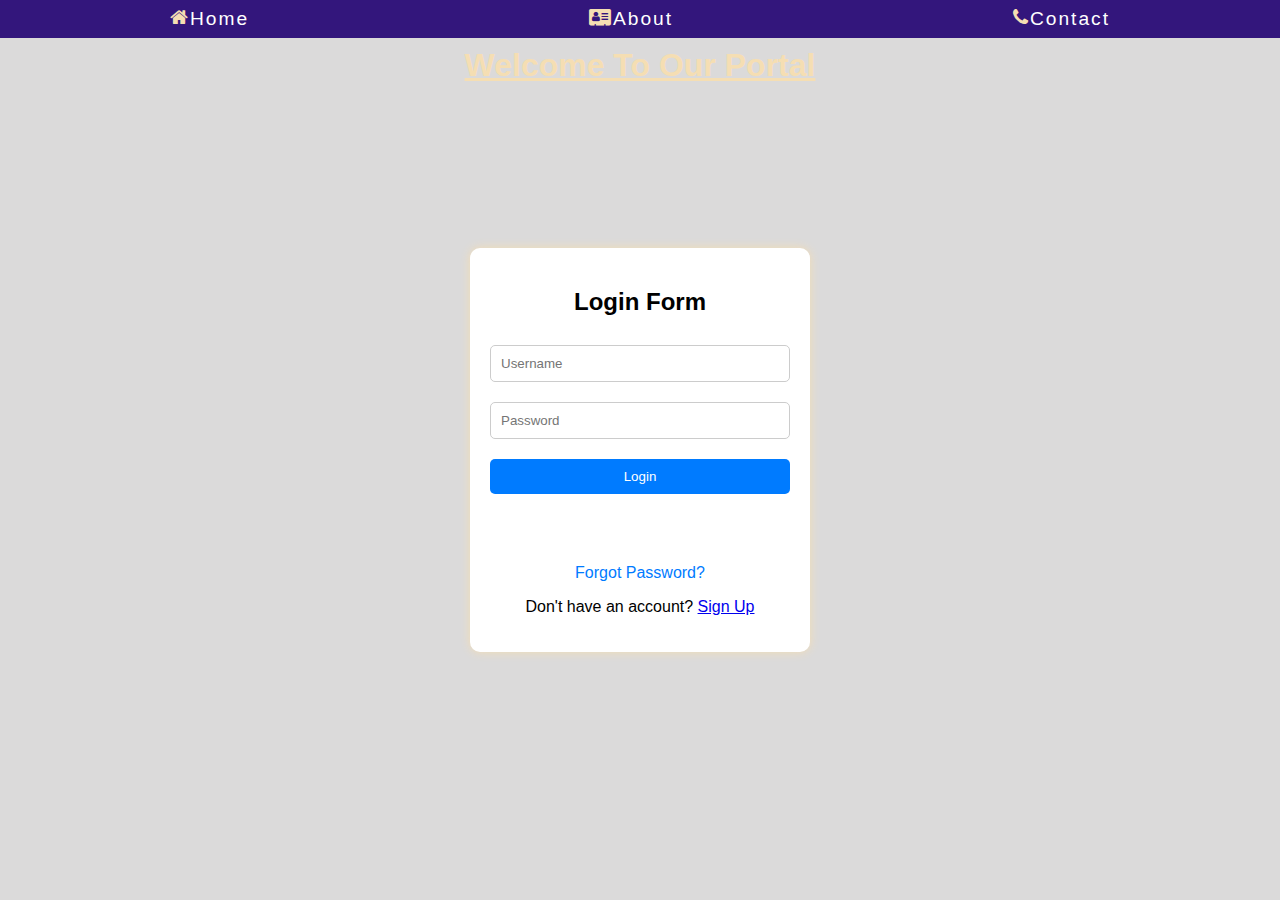
<file: Level 1 Task 1/index.html>
<!DOCTYPE html>
<html lang="en">

<head>
    <meta charset="UTF-8">
    <meta name="viewport" content="width=device-width, initial-scale=1.0">
    <meta name="description" content="A basic form to get into login portal">
    <title>Login Form</title>
    <link rel="stylesheet" href="style.css">
    <link rel="stylesheet" href="https://cdnjs.cloudflare.com/ajax/libs/font-awesome/4.7.0/css/font-awesome.min.css">	
</head>

<body>
    <nav>
        <ul>
            <li><a href="#home"><i class="fa fa-home"></i> Home</a></li>
            <li><a href="#about"> <i class="fa fa-address-card"></i>  About</a></li>
            <li><a href="#contact"><i class="fa fa-phone"></i> Contact</a></li>
        </ul>
    </nav>

    <h1 id="heads">Welcome To Our Portal</h1>

    <div class="container">
        <h2>Login Form</h2>
        <form id="login-form">
            <input type="text" placeholder="Username" required>
            <input type="password" placeholder="Password" required>
            <input type="submit" value="Login">
        </form>
        <div class="forgot-password">
            <a href="#">Forgot Password?</a>
        </div>
        <div class="signup-option">
            <p>Don't have an account? <a href="#">Sign Up</a></p>
        </div>
    </div>


</body>

</html>
</file>
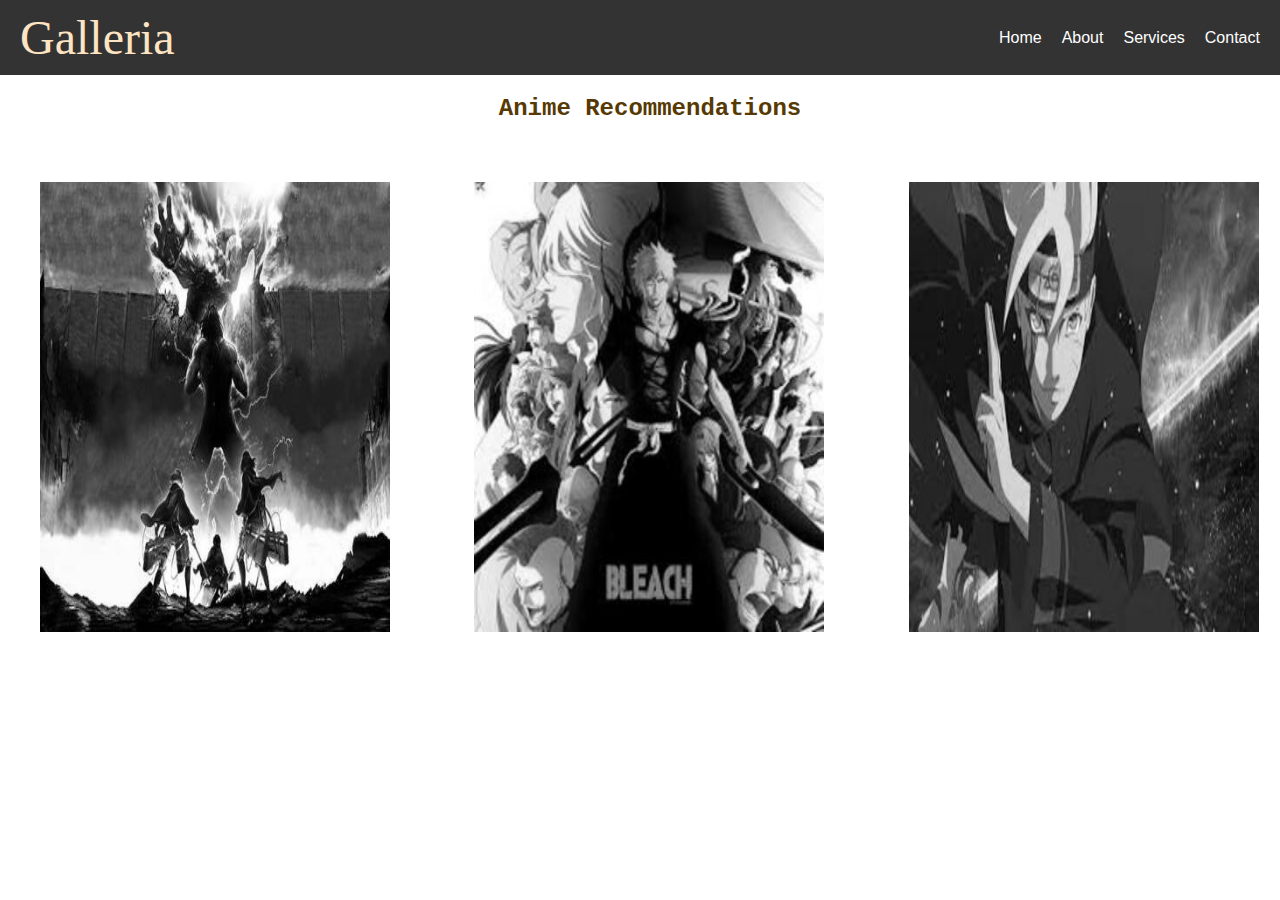
<file: Level 3 Task 1/index.html>
<!DOCTYPE html>
<html lang="en">

<head>
    <meta charset="UTF-8">
    <meta name="viewport" content="width=device-width, initial-scale=1.0">
    <meta name="description"
        content="Use CSS to create a basic image gallery with thumbnail images that enlarge when clicked.
        Implement a simple image slideshow that automatically transitions between images using HTML and CSS.">
    <title>Image Manupulation</title>
    <link rel="stylesheet" href="style.css">
</head>

<body>
    <nav>
        <div class="logo">Galleria</div>
        <span></span>
        <span></span>
        <span></span>
        </label>
        <ul class="menu">
            <li><a href="#">Home</a></li>
            <li><a href="#">About</a></li>
            <li><a href="#">Services</a></li>
            <li><a href="#">Contact</a></li>
        </ul>
    </nav>

    <div class="slideshow-container">
        <h2 class="blink">Anime Recommendations</h2>
        <div class="slides">
            <img src="AOT.jpeg">
            <img src="bleach.jpeg">
            <img src="boruto.jpeg">
            <img src="butler.jpeg">
            <img src="chiansaw.jpeg">
            <img src="daeth.jpeg">
            <img src="demon.jpeg">
            <img src="dr stone.jpeg">
            <img src="ghoul.jpeg">
            <img src="hunter.jpeg">
            <img src="jujut.jpeg">
            <img src="nauto.jpeg">
            <img src="reven'.jpeg">
            <img src="vinland saga.jpeg">
        </div>
    </div>

</body>

</html>
</file>
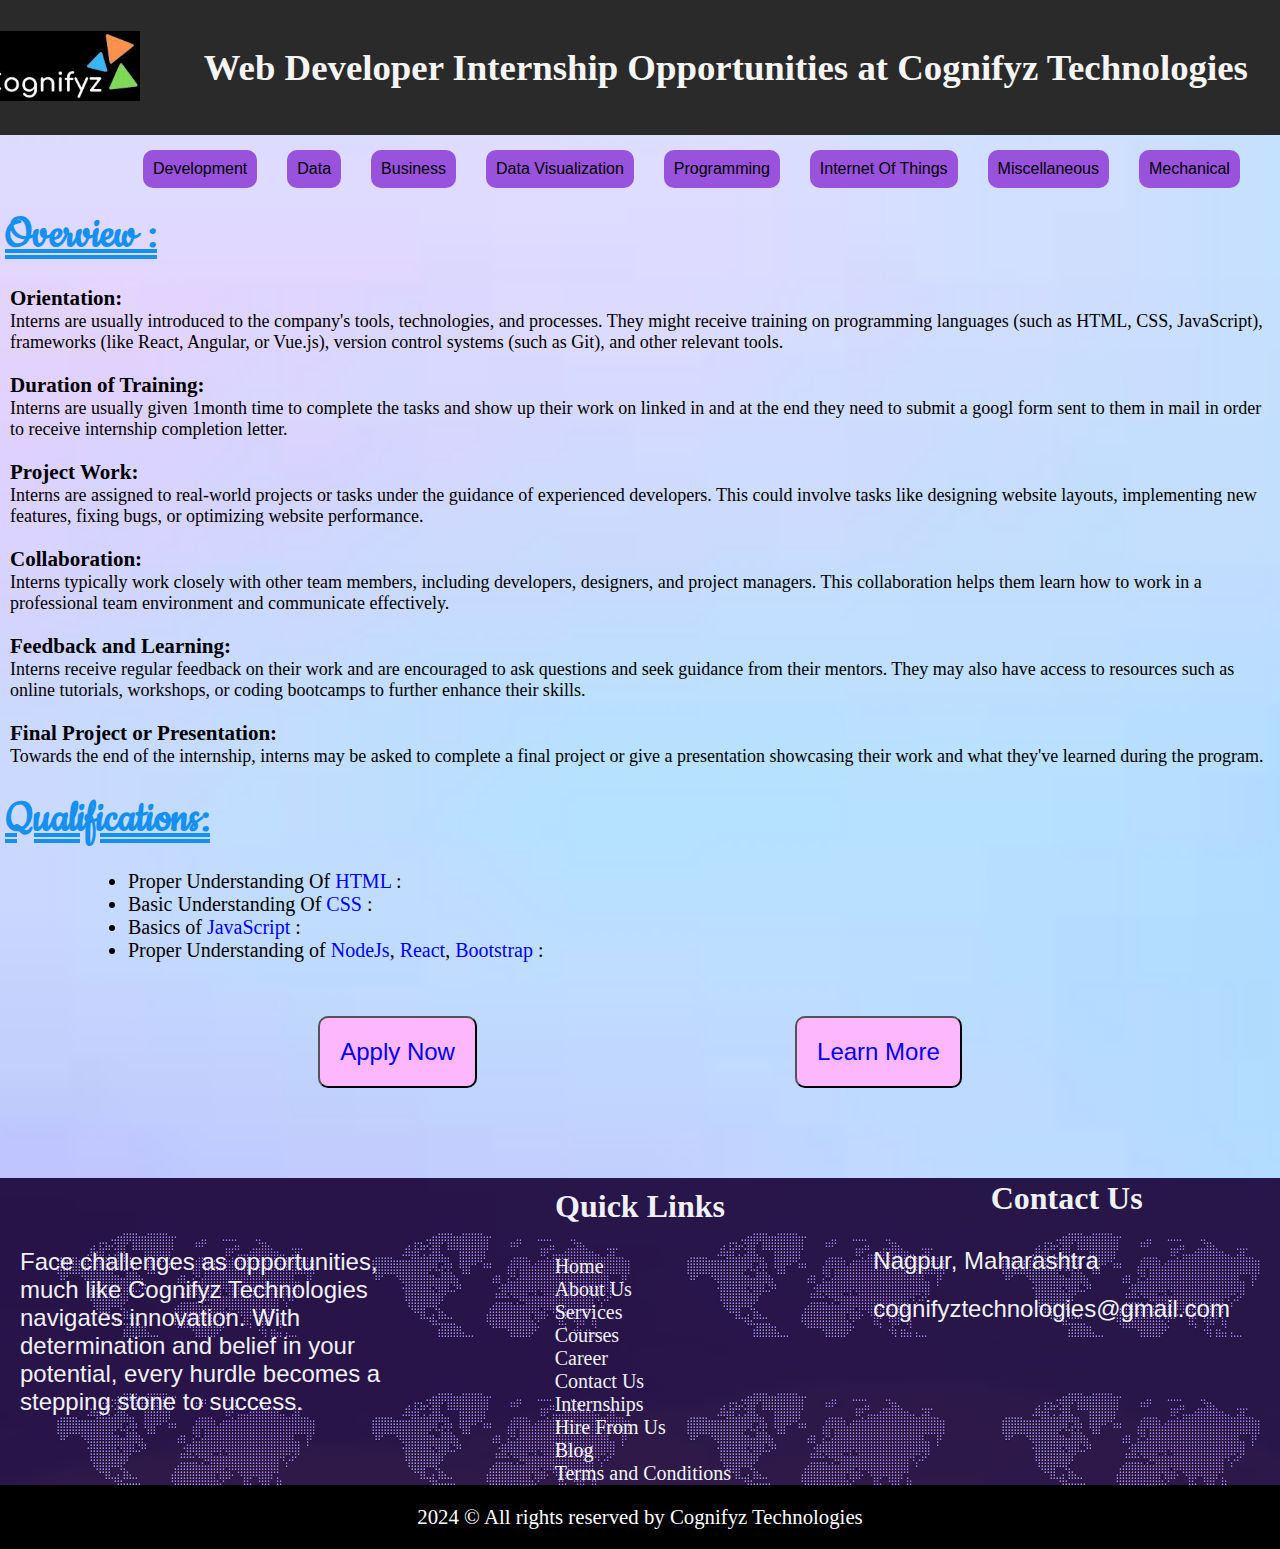
<file: Level 3 Task 2/index.html>
<!DOCTYPE html>
<html lang="en">

<head>
    <meta charset="UTF-8">
    <meta name="viewport" content="width=device-width, initial-scale=1.0">
    <title>Landing Page</title>
    <meta name="description" content="The landing of the Cognifyz Webpage Informing abuot the web-development Program">
    <link rel="stylesheet" href="style.css">
    <link href='https://fonts.googleapis.com/css?family=Cookie' rel='stylesheet'>
</head>
<body>
    <nav>
        <div class="logo"> <img src="logo.jpeg" alt=""></div>
        <h1>Web Developer Internship Opportunities at Cognifyz Technologies</h1>
    </nav>
    <main>
        <div class="overview">
            <div class="tags">
                <span> Development </span>
                <span>Data</span>
                <span>Business </span>
                <span> Data Visualization </span>
                <span>Programming </span>
                <span>Internet Of Things</span>
                <span>Miscellaneous </span>
                <span> Mechanical</span>
            </div>
            <h2>Overview :</h2>
            <div class="details">
                <p>
                <h3>Orientation: </h3>
                Interns are usually introduced to the company's tools, technologies, and processes. They might receive
                training on programming languages (such as HTML, CSS, JavaScript), frameworks (like React, Angular, or
                Vue.js), version control systems (such as Git), and other relevant tools.
                </p>
                <p>
                <h3>Duration of Training: </h3>
                Interns are usually given 1month time to complete the tasks and show up their work on linked in and at
                the end they need to submit a googl form sent to them in mail in order to receive internship completion
                letter.
                </p>
                <p>
                <h3>
                    Project Work:
                </h3>
                Interns are assigned to real-world projects or tasks under the guidance of experienced developers. This
                could involve tasks like designing website layouts, implementing new features, fixing bugs, or
                optimizing website performance.
                </p>
                <p>
                <h3>
                    Collaboration:
                </h3>
                Interns typically work closely with other team members, including developers, designers, and project
                managers. This collaboration helps them learn how to work in a professional team environment and
                communicate effectively.
                </p>
                <p>
                <h3>
                    Feedback and Learning:
                </h3>
                Interns receive regular feedback on their work and are encouraged to ask questions and seek guidance
                from their mentors. They may also have access to resources such as online tutorials, workshops, or
                coding bootcamps to further enhance their skills.
                </p>
                <p>
                <h3>
                    Final Project or Presentation:
                </h3>
                Towards the end of the internship, interns may be asked to complete a final project or give a
                presentation showcasing their work and what they've learned during the program.
                </p>
            </div>
        </div>

        <div class="qualifications">
            <h2>Qualifications:</h2>
            <ul>
                <li>Proper Understanding Of <a href="https://www.w3schools.com/html/" target="_blank"
                        rel="noopener noreferrer">HTML</a> :</li>
                <li>Basic Understanding Of <a href="https://www.w3schools.com/css/" target="_blank"
                        rel="noopener noreferrer">CSS</a> :</li>
                <li>Basics of <a href="https://www.w3schools.com/js/" target="_blank"
                        rel="noopener noreferrer">JavaScript</a> :</li>
                <li>Proper Understanding of <a href="https://nodejs.org/en" target="_blank"
                        rel="noopener noreferrer">NodeJs</a>, <a href="https://react.dev/" target="_blank"
                        rel="noopener noreferrer">React</a>, <a href="https://getbootstrap.com/" target="_blank"
                        rel="noopener noreferrer">Bootstrap</a> :</li>
            </ul>
        </div>
        <div class="CTA">
            <button><a href="https://cognifyz.com/glow_portfolio/web-development/" target="_blank"
                    rel="noopener noreferrer">Apply Now</a></button>
            <button><a href="https://cognifyz.com/internships/" target="_blank" rel="noopener noreferrer">Learn
                    More</a></button>

        </div>
    </main>

    <footer>
        <div class="footer-content">


            <div class="flex-container">
                <div class="flex-item">
                    <p id="para">Face challenges as opportunities, much like Cognifyz Technologies navigates innovation.
                        With determination and belief in your potential, every hurdle becomes a stepping stone to
                        success.</p>
                </div>

                <div class="flex-item">
                    <div class="quick-links">
                        <h3>Quick Links</h3>
                        <ul>
                            <li>Home</li>
                            <li>About Us</li>
                            <li>Services</li>
                            <li>Courses</li>
                            <li>Career</li>
                            <li>Contact Us</li>
                            <li>Internships</li>
                            <li>Hire From Us</li>
                            <li>Blog</li>
                            <li>Terms and Conditions</li>

                        </ul>
                    </div>
                </div>

                <div class="flex-item">
                    <div class="contact-info">
                        <h3>Contact Us</h3>
                        <p>Nagpur, Maharashtra</p>
                        <p>cognifyztechnologies@gmail.com</p>
                    </div>
                </div>
            </div>

        </div>
        
    </footer>
    <div class="last">
        2024 © All rights reserved by Cognifyz Technologies
    </div>
</body>

</html>
</file>
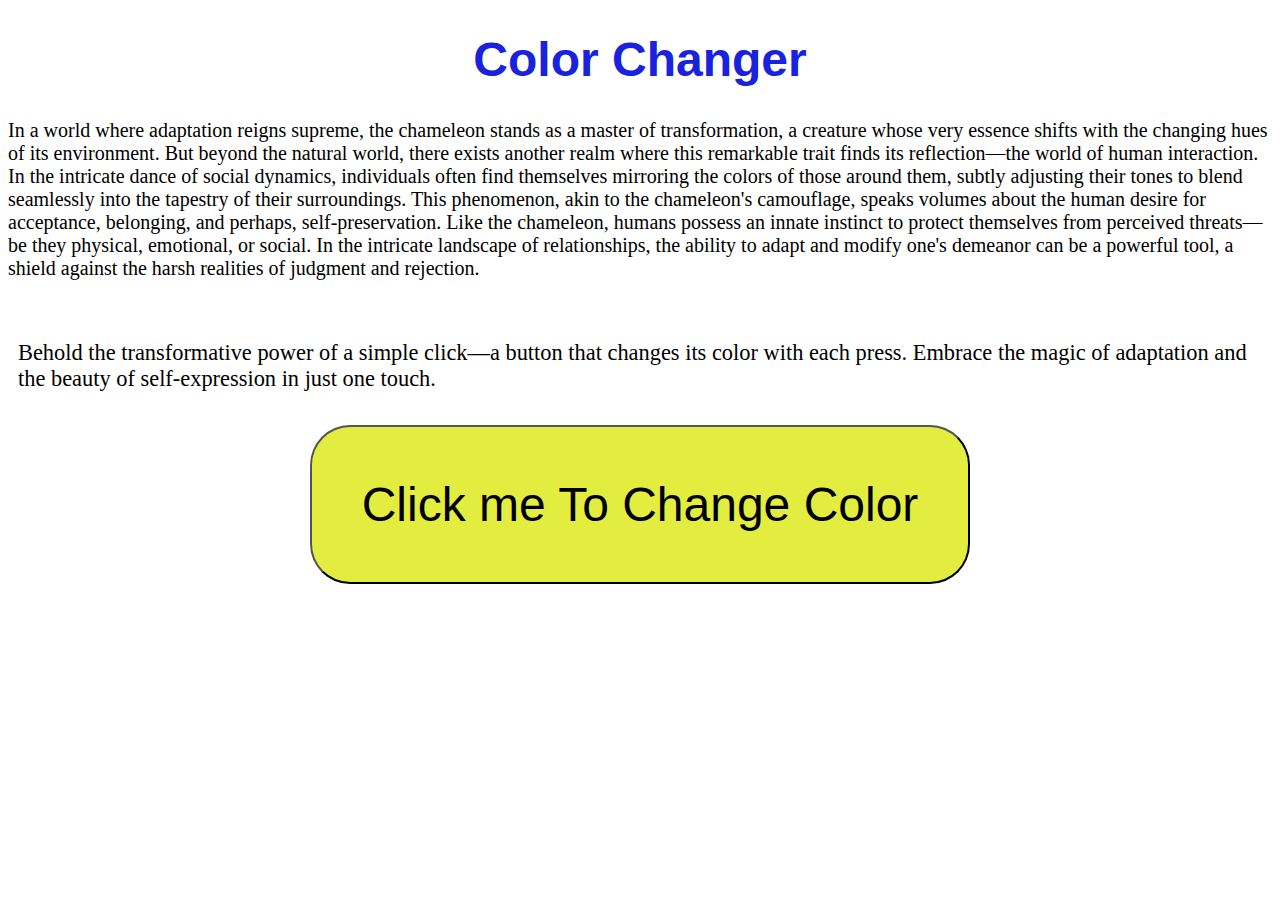
<file: Level 1 Task 2/index1.html>
<!DOCTYPE html>
<html lang="en">

<head>
    <meta charset="UTF-8">
    <meta name="viewport" content="width=device-width, initial-scale=1.0">
    <meta name="description" content="Develop a basic button that changes its color when clciked using java script">
    <title>Color Changer</title>
    <link rel="stylesheet" href="style1.css">
</head>

<body>

    <h1>Color Changer</h1>
    <div>
        <p>
            In a world where adaptation reigns supreme, the chameleon stands as a master of transformation, a creature
            whose very essence shifts with the changing hues of its environment. But beyond the natural world, there
            exists another realm where this remarkable trait finds its reflection—the world of human interaction.
            
            In the intricate dance of social dynamics, individuals often find themselves mirroring the colors of those
            around them, subtly adjusting their tones to blend seamlessly into the tapestry of their surroundings. This
            phenomenon, akin to the chameleon's camouflage, speaks volumes about the human desire for acceptance,
            belonging, and perhaps, self-preservation.

            Like the chameleon, humans possess an innate instinct to protect themselves from perceived threats—be they
            physical, emotional, or social. In the intricate landscape of relationships, the ability to adapt and modify
            one's demeanor can be a powerful tool, a shield against the harsh realities of judgment and rejection.                     
            
            <p id="main">
                Behold the transformative power of a simple click—a button that changes its color with each press. Embrace the magic of adaptation and the beauty of self-expression in just one touch.
                
            </p>
            <button id="colorButton">Click me To Change Color</button>
        </p>
    </div>

</body>
<script src="script1.js"></script>

</html>
</file>
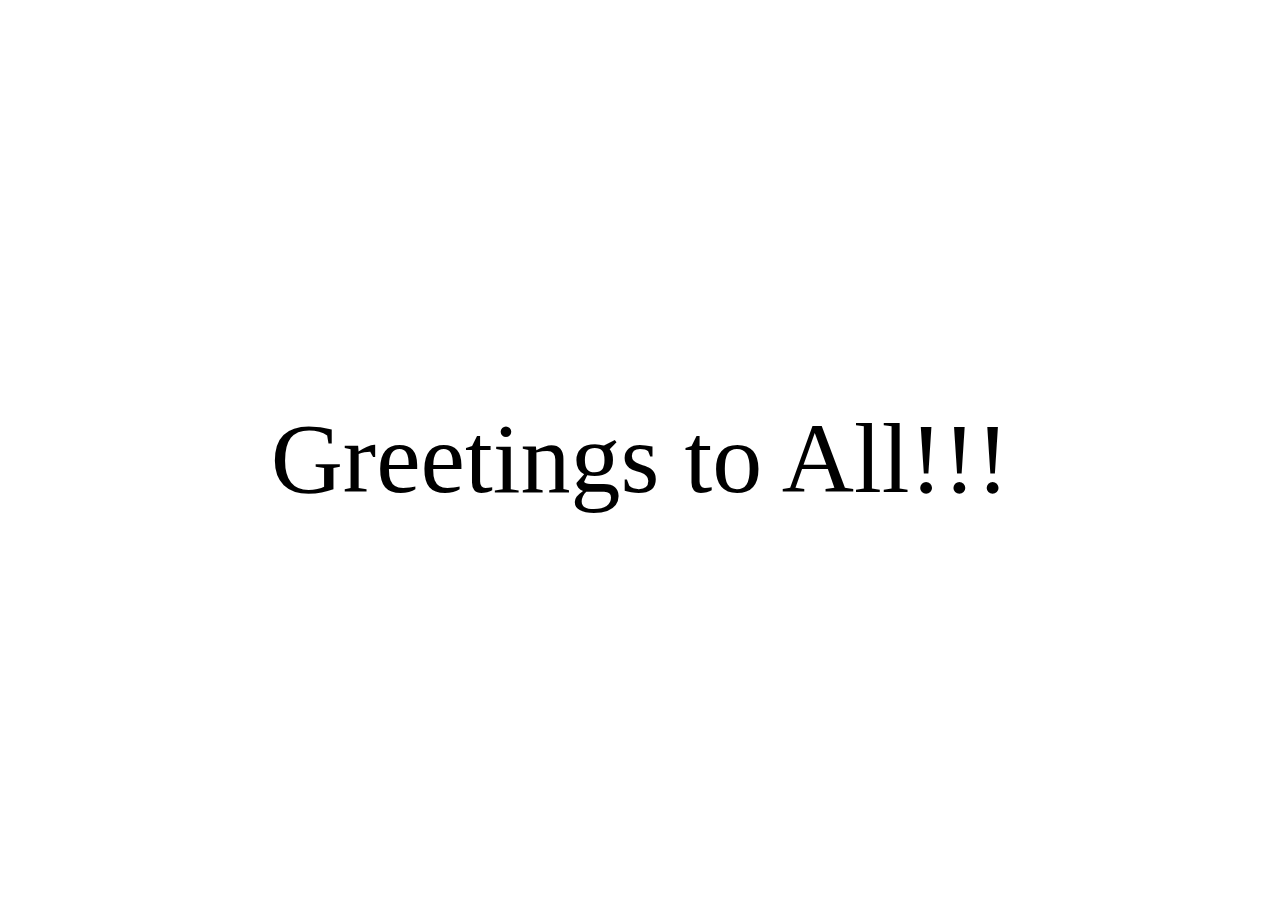
<file: Level 1 Task 2/index2.html>
<!DOCTYPE html>
<html lang="en">
<head>
    <meta charset="UTF-8">
    <meta name="viewport" content="width=device-width, initial-scale=1.0">
    <meta name="description" content="An alert box that displays a greeting message based on the current time using JavaScript">
    <link rel="stylesheet" href="style2.css">
    <title>Alert Box</title>
</head>
<body>
    <div>
        Greetings to All!!!
    </div>
</body>
<script src="script2.js"></script>
</html>
</file>
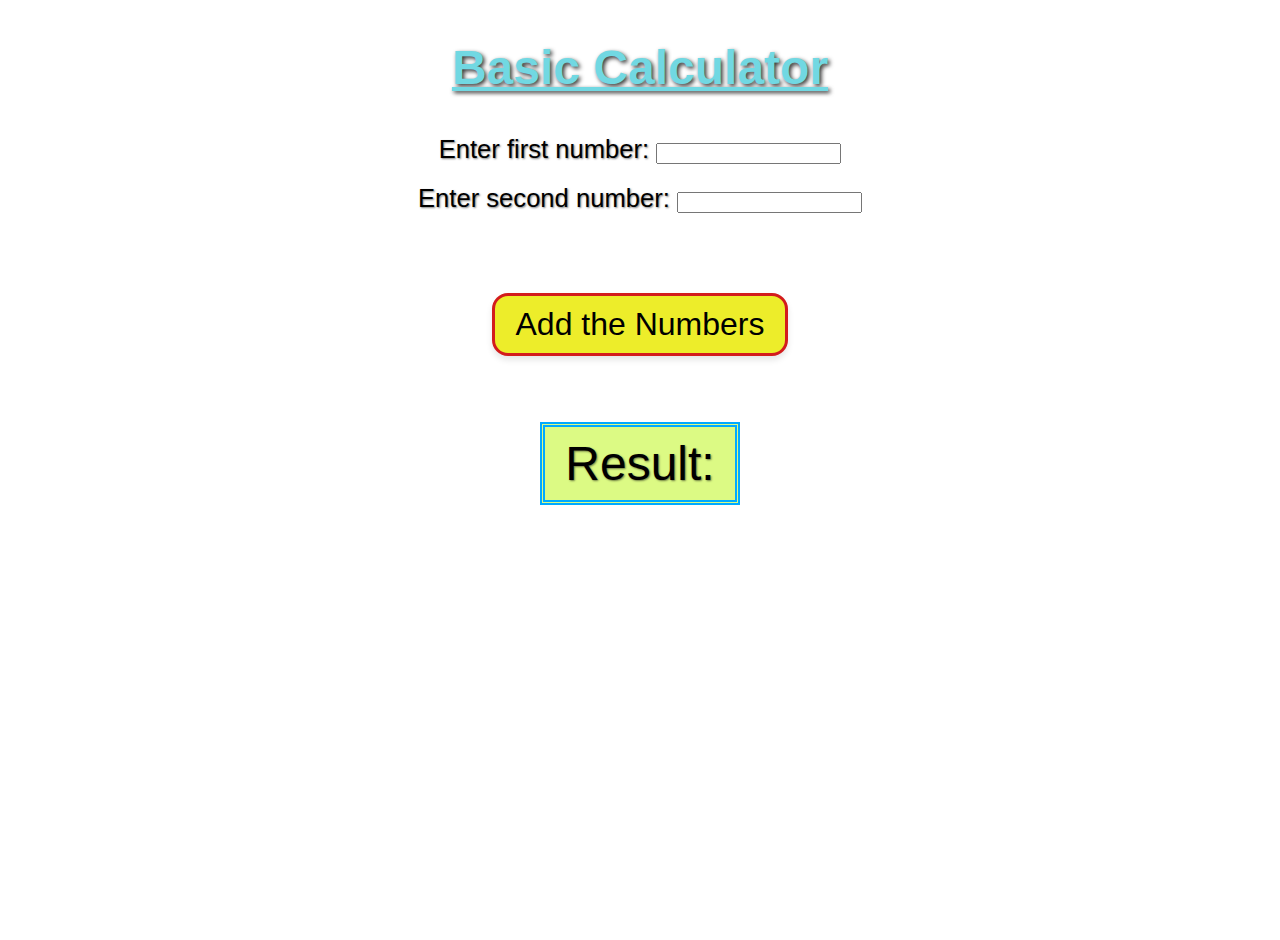
<file: Level 1 Task 2/index3.html>
<!DOCTYPE html>
<html lang="en">

<head>
    <meta charset="UTF-8">
    <meta name="viewport" content="width=device-width, initial-scale=1.0">
    <meta name="description"
        content="Build a Basic Calculator That adds two numbers and display the result using java script">
    <title>Calculator</title>
    <link rel="stylesheet" href="style3.css">
</head>

<body>

    <h2>Basic Calculator</h2>
    <div id="calculator">
        <p>
            <label for="num1">Enter first number:</label>
        <input type="number" id="num1">
        </p>
    
        <p>
            <label for="num2">Enter second number:</label>
        <input type="number" id="num2">
        </p>
    
        <button onclick="addNumbers()">Add the Numbers</button>
    
        <p id="result">Result:</p>
    </div>

</body>
<script src="script3.js"></script>

</html>
</file>
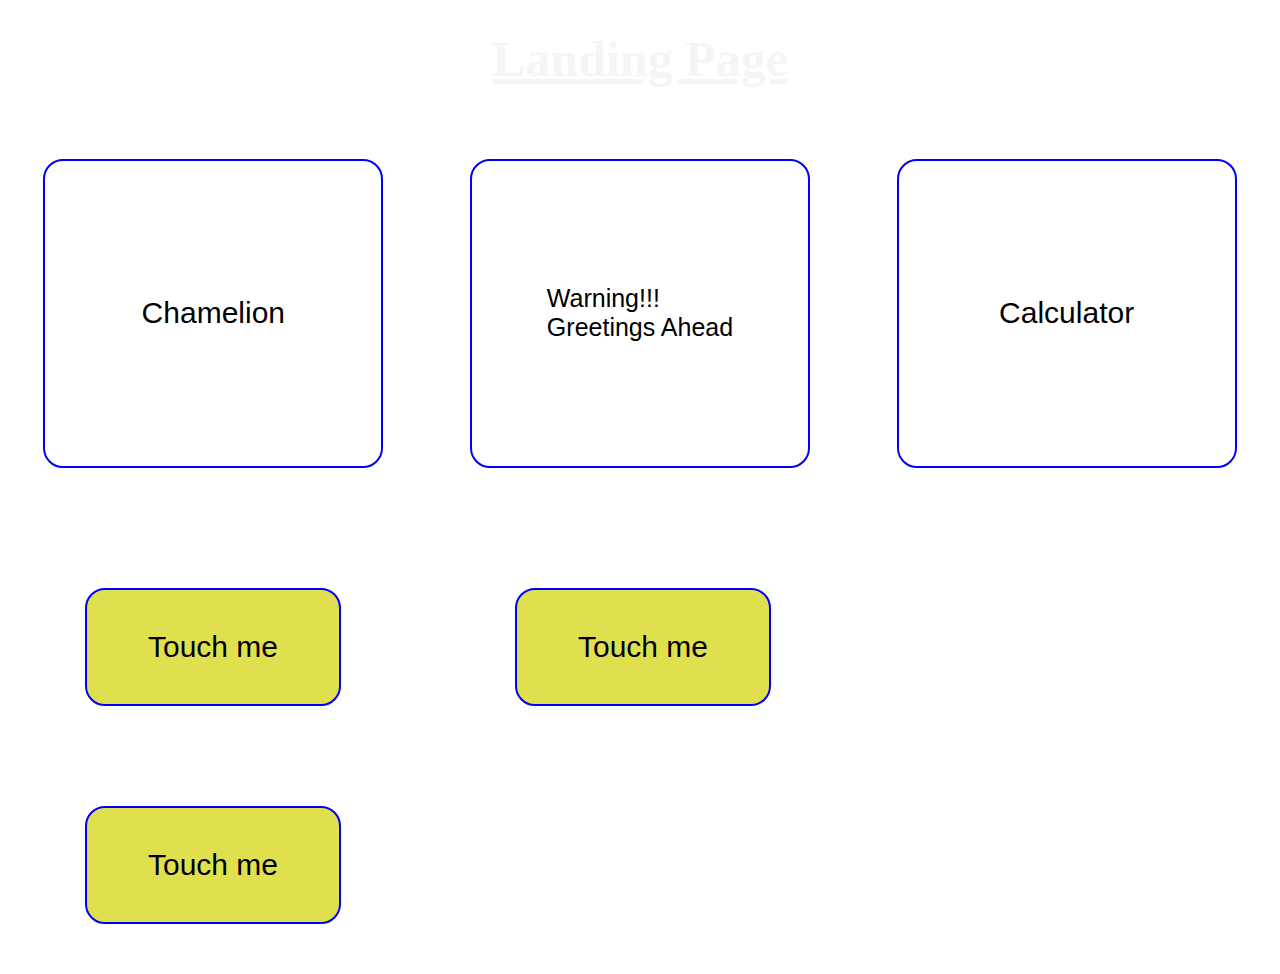
<file: Level 1 Task 2/landing.html>
<!DOCTYPE html>
<html lang="en">
<head>
    <meta charset="UTF-8">
    <meta name="viewport" content="width=device-width, initial-scale=1.0">
    <meta name="description" content="Here we haad planned to deleveop a landing page in which there would be 3 buttons and with the help of that we can navigate to different pages and see the working of all the 3 pages">
    
    <title>Welcome To My Page</title>
    <link rel="stylesheet" href="landing.css">
</head>
<body>
    <h1>Landing Page</h1>
    <div id="option">
        <span class="choose" id="t1">Chamelion</span>
        <span class="choose" id="t2">Warning!!! <br> Greetings Ahead</span>
        <span class="choose" id="t3">Calculator</span>
    </div>

    <div id="but">
        <button onclick="goToPage('index1.html')" >Touch me</button>
        <button onclick="goToPage('index2.html')" >Touch me</button>
        <button onclick="goToPage('index3.html')" >Touch me</button>
    </div>
</body>
<script src="landing.js"></script>
</html>
</file>
<file: Level 1 Task 1/style.css>
body {
    background-image: url("https://t4.ftcdn.net/jpg/04/84/11/15/360_F_484111532_W0WOkKeXQzF75XusA7R8e3llIDXqyCFm.jpg");
    font-family: Arial, sans-serif;
    background-color: rgba(189, 186, 186, 0.542);
    margin: 0;
    padding: 0;
    display: flex;
    justify-content: center;
    align-items: center;
    height: 100vh;
}

.container {

    background-color: white;
    background-image: url("https://media.istockphoto.com/id/1160720443/vector/abstract-simple-geometric-vector-seamless-pattern-with-gold-line-texture-on-white-background.jpg?s=612x612&w=0&k=20&c=_kgBISj1Wio4LTRdBFN3IttmunACCl1-T5VKdurvb68=");
    padding: 20px;
    border-radius: 10px;
    box-shadow: 0 0 10px wheat;
}

.container:hover {
    box-shadow: -5px -5px 10px 10px rgba(55, 42, 236, 0.4);
    font-size: 17px;
}

h2 {
    text-align: center;
}

form {
    max-width: 300px;
    margin: 0 auto;
}

input[type="text"],
input[type="password"] {
    width: 100%;
    padding: 10px;
    margin: 10px 0;
    border: 1px solid #ccc;
    border-radius: 5px;
    box-sizing: border-box;
}

input[type="submit"] {
    width: 100%;
    padding: 10px;
    margin-top: 10px;
    border: none;
    border-radius: 5px;
    background-color: #007bff;
    color: #fff;
    cursor: pointer;
}

input[type="submit"]:hover {
    background-color: #0056b3;
}

.forgot-password {
    display: flex;
    margin-top: 70px;
    justify-content: center;
}

.forgot-password a {
    color: #007bff;
    text-decoration: none;
}

.forgot-password a:hover {
    text-decoration: underline;
}

nav {
    position: fixed;
    top: 0px;
    width: 100%;
    background-color: #33167c;
}

ul {
    list-style-type: none;
    margin: 0;
    padding: 0;
    display: flex;
    justify-content: space-around;
}

li a {
    display: flex;
    color: white;
    padding: 8px 10px;
    text-decoration: none;
    transition: all 3s infinte;
    font-size: 1.2em;
    letter-spacing: 2px;
}

i {
    font-size: 20px;
    color: wheat;
}

li a:hover {
    background-color: #111;
    box-shadow: -1px -1px 9px 2px wheat;
}

#heads {
    position: absolute;
    top: 40px;
    margin-top: 2px;
    padding: 5px;
    text-decoration: underline;
    color: wheat;
    text-align: center;
    transition: font 10s infinite;
}
#heads:hover{
    font-size: 2.22rem;
    color: rgb(219, 227, 70);
    opacity: 0.7;
    
}

.signup-option{
    display: flex;
    justify-content: center;
    
    
}
</file>
<file: Level 3 Task 1/style.css>
body {
  margin: 0;
  padding: 0;
  font-family: Arial, sans-serif;
  background-image: url("https://t4.ftcdn.net/jpg/02/80/03/47/360_F_280034752_DLKb0deHfTDUTYyUs6eDYkSS97N0vaKy.jpg");
  background-size: 100% 100%;

}

nav {
  background-color: #333;
  color: #fff;
  display: flex;
  justify-content: space-between;
  align-items: center;
  padding: 10px 20px;
  position: sticky;
  top: 0px;
}

.logo {
  font-size: 3em;
  color: bisque;
  font-family: cursive;
  transition: all 0.8s ease-in-out;
}

.logo:hover {
  text-shadow: 0px 0px 20px yellow;
  cursor: pointer;
  transform: scale(1.2);
  padding-left: 10px;
}

.menu {
  list-style-type: none;
  margin: 0;
  padding: 0;
  display: flex;
}

.menu li {
  margin-right: 20px;
}

.menu li:last-child {
  margin-right: 0;
}

.menu li a {
  text-decoration: none;
  color: #fff;

}

img {
  display: inline;
  height: 50vh;
  width: 350px;
  padding: 40px;
  filter: saturate(0) grayscale(100%);
  transition: all 1.6s ease;
}

img:hover {

  padding: 20px;
  box-shadow: 0px 0px 20px 10px rgb(230, 230, 199);
  filter: saturate(100%) grayscale(0%);
  padding: 5px;
  cursor: pointer;
}

img:active {
  transform: scale(1.2);
}

li {
  transition: all 0.7s ease;
}

li:hover {
  text-shadow: 0px 0px 10px rgb(250, 250, 169);
  cursor: pointer;
  transform: scale(1.2);
  border: 2px solid rgb(215, 215, 131);
  padding: 10px;
  border-radius: 10px;
}

.slideshow-container {
  overflow: hidden;
  height: 90vh;
}

.slides {
  width: calc(300px * 14);
  white-space: nowrap;
  animation: slide 40s linear infinite;
  animation-delay: 1s;
}

.slides img {
  height: 50vh;
}
.slide {
  position: relative;
  display: inline-block;
}

.image-name {
  position: absolute;
  bottom: 10px;
  left: 10px;
  color: white;
  font-size: 18px;
  background-color: rgba(0, 0, 0, 0.5);
  padding: 5px;
}

@keyframes slide {
  0% {
    transform: translateX(0);
  }

  50% {
    transform: translate(-99%);
  }

  100% {
    transform: translateX(-100%);
  }
}

h2 {
  color: rgb(86, 57, 3);
  font-family: 'Courier New', Courier, monospace;
  margin-left: 20px;
  text-align: center;
}

@keyframes blink {
  50% {
    opacity: 0;
    transform: scale(2);
  }
}

.blink {
  animation: blink 10s linear infinite;
}
</file>
<file: Level 3 Task 2/style.css>
* {
    margin: 0px;
    padding: 0px;
}

body {
    background-image: url("background.jpeg");
    background-repeat: no-repeat;
    background-size: cover;
}

nav {
    display: flex;
    background-color: rgb(43, 42, 42);
    height: 15vh;
    width: 100%;
    color: whitesmoke;
    text-align: center;
    align-items: center;
    justify-content: space-around;
}

img {
    height: 70px; 
    margin-left: -50px;
}

h1 {
    font-size: 2.3rem;
    transition: all .6s ease-in-out;
}

h1:hover {
    text-shadow: 2px 2px 2px yellowgreen;
    transform: scale(1.1);
}

h2 {
    font-family: 'Cookie';
    font-size: 3em;
    text-decoration: underline;
    text-decoration-style: double;
    padding: 5px;
    color: rgb(20, 144, 239);
}

h2:hover {
    text-shadow: 2px 2px 2px yellowgreen;
}

.tags {
    display: inline-flex;
    justify-content: center;
    margin-left: 10vw;
}

span {
    font-family: Arial, Helvetica, sans-serif;
    background-color: rgb(153, 82, 219);
    padding: 10px;
    margin: 15px;
    border-radius: 10px;
    transition: all 0.6s;

}

span:hover {
    background-color: rgb(234, 227, 25);
    color: rgb(131, 33, 222);
}

.details {
    margin: 10px;
    font-size: large;
}

p {
    margin: 20px;
}

ul {
    margin-left: 10vw;
    font-size: 20px;
    display: inline-block;
}

a {
    text-decoration: none;
}

a:hover {
    color: red;
    opacity: 0.6;
}

.CTA {
    margin: auto;
    display: flex;
    justify-content: space-evenly;
}

button {
    margin-top: 6vh;
    margin-bottom: 10vh;
    font-size: 1.5rem;
    border-radius: 10px;
    padding: 20px;
    background-color: rgb(253, 183, 253);
    transition: all 1s;
}

button:hover {
    transform: scale(1.2);
    background-color: #f1de0b;
    color: #f40e0e;
}

footer {
    background-image: url("footer.png");
    opacity: 0.9;
    width: 100%;
    color: whitesmoke;
    display: flex;
    align-items: center;
    justify-content: center;
}

.footer-content {
    display: flex;
    align-items: center;
}

.footer-content p {
    font-size: 1.5rem;
    font-family: 'Trebuchet MS', 'Lucida Sans Unicode', 'Lucida Grande', 'Lucida Sans', Arial, sans-serif;
}

.flex-container {
    display: flex;
    align-items: center;
}

.flex-item {
    flex: 1;
}

.contact-info h3 {
    font-size: 2rem;
    display: flex;
    margin-top: -150px;
    justify-content: center;
    padding: 10px;
}

.quick-links h3 {
    font-size: 2rem;
    display: flex;
    justify-content: center; 
    padding: 10px;
}

ul {
    margin-top: 20px;
}

.quick-links li {
    list-style: none;
}
.last{
    background-color: black;
    color: white;
    text-align: center;
    font-size: 1.3em;
    padding: 20px;
}
</file>
<file: Level 1 Task 2/style1.css>
body {
  background-image: url("https://64.media.tumblr.com/5d7ab997c9daa879a320f9ef21e895b7/tumblr_ooeddrvOJE1uzwgsuo1_400.gif");
  color: rgb(0, 0, 0);
  font-size: 20px;
  background-repeat: no-repeat;
  background-size: cover;
}

h1 {
  font-size: 3rem;
  font-family: sans-serif;
  text-align: center;
  color: rgb(25, 34, 221);
}

#main {
  margin-top: 50px;
  padding: 10px;
  font-size: 1.4rem;
}

button {    
  font-size: 2.4em;
  border-radius: 40px;
  padding: 50px;
  margin: auto;
  display: flex;
  background-color: rgb(226, 237, 63);
  cursor: pointer;
}

button:hover {
  box-shadow: 0px 0px 20px 5px rgb(16, 162, 123);
}
</file>
<file: Level 1 Task 2/style2.css>
body{
    background-image: url("https://png.pngtree.com/background/20210717/original/pngtree-minimalist-financial-statement-project-proposal-picture-image_1440070.jpg");
    background-repeat: no-repeat;
    background-size: cover;
}
div{
    font-size: 100px;
    margin: auto;
    display: flex;
    justify-content: center;
    align-items: center;
    height: 100vh;

}
div:hover{
    text-shadow: 1px 3px 25px rgb(242, 225, 36);
    cursor: pointer;
    box-shadow: 0px 0px 20px 5px rgb(16, 162, 123);
}
</file>
<file: Level 1 Task 2/style3.css>
* {
    font-family: 'Poppins', sans-serif;
    box-sizing: border-box;
}

h2 {
    font-size: 3rem;
    color: rgb(113, 216, 226);
    text-align: center;
    margin-top: 40px;
    text-shadow: 2px 2px 4px rgba(0, 0, 0, 0.8);
    text-decoration: underline;
}

body {
    background-image: url("https://media.istockphoto.com/id/1405574113/vector/geometric-pop-background-monochrome.jpg?s=612x612&w=0&k=20&c=sOrpQYmvq0KaS_NHWcLFeeJgZbmS-PffAT5yxOJLQYU=");
    margin: 0;
    justify-content: center;
    align-items: center;
    height: 100vh;
    text-align: center;
}

p {
    font-size: 1.6rem;
    text-align: center;
    margin: 20px 0;
    text-shadow: 1px 1px 2px rgba(0, 0, 0, 0.5);
}

button {
    font-size: 2rem;
    border: 3px solid rgb(211, 28, 28);
    background-color: rgb(237, 237, 42);
    border-radius: 16px;
    padding: 10px 20px;
    margin: 80px auto;
    display: flex;
    justify-content: center;
    align-items: center;
    cursor: pointer;
    transition: all 0.3s ease;
    box-shadow: 0 4px 6px rgba(0, 0, 0, 0.1);
}

button:hover {
    background-color: rgb(255, 255, 0);
    box-shadow: 0 8px 12px rgba(0, 0, 0, 0.2);
    transform: translateY(-2px);
}

#result {
    font-size: 3rem;
    border: 5px double rgb(0, 170, 255);
    padding: 10px 20px;
    margin: 80px auto;
    display: inline;
    align-items: center;
    background-color: rgb(220, 250, 132);
}

#result:hover {
    background-color: rgb(193, 218, 117);
    box-shadow: 0 8px 12px rgba(0, 0, 0, 0.2);
    transform: translateY(-4px);
}
</file>
<file: Level 1 Task 2/landing.css>
* {
    margin: 0px;
    padding: 0px;
}

body {
    background-image: url("https://img.pikbest.com/backgrounds/20210521/abstract-colorful-landing-page-banner-background-design_5943086.jpg!bw700");
}

h1 {
    text-align: center;
    text-decoration: underline;
    transition: all 1.5s;
    margin-top: 20px;
    padding-top: 10px;
    font-size: 50px;
    color: whitesmoke;
}

h1:hover {
    text-shadow: 1px 3px 10px rgb(212, 198, 41);
    cursor: pointer;
}

#option {
    display: flex;
    align-items: center;
    justify-content: center;
    height: 50vh;
    font-family: 'Franklin Gothic Medium', 'Arial Narrow', Arial, sans-serif;
}

.choose {
    border: 2px solid blue;
    border-radius: 20px;
    margin: auto;
    padding: 40px;
    display: flex;
    width: 20vw;
    justify-content: center;
    align-items: center;
    height: 50%;
    font-size: 30px;
}

#t1 {
    background-image: url("https://64.media.tumblr.com/5d7ab997c9daa879a320f9ef21e895b7/tumblr_ooeddrvOJE1uzwgsuo1_400.gif");
}

#t2 {
    font-size: 25px;
    background-image: url("https://png.pngtree.com/background/20210717/original/pngtree-minimalist-financial-statement-project-proposal-picture-image_1440070.jpg");
}

#t3 {
    background-image: url("https://media.istockphoto.com/id/1405574113/vector/geometric-pop-background-monochrome.jpg?s=612x612&w=0&k=20&c=sOrpQYmvq0KaS_NHWcLFeeJgZbmS-PffAT5yxOJLQYU=");
}

#t1, #t2, #t3 {
    background-repeat: no-repeat;
    background-size: cover;
}

button {
    border: 2px solid blue;
    border-radius: 20px;
    margin: auto;
    padding: 40px;
    display: inline-flex;
    margin: 50px 85px;
    width: 20vw;
    justify-content: center;
    align-items: center;
    height: 50%;
    font-size: 30px;
    cursor: pointer;
    background-color: rgb(224, 224, 79);
    transition: all 1s;
}

button:hover {
    scale: 1.1;
    box-shadow: 0px 0px 20px 5px rgb(16, 162, 123);
}
</file>
